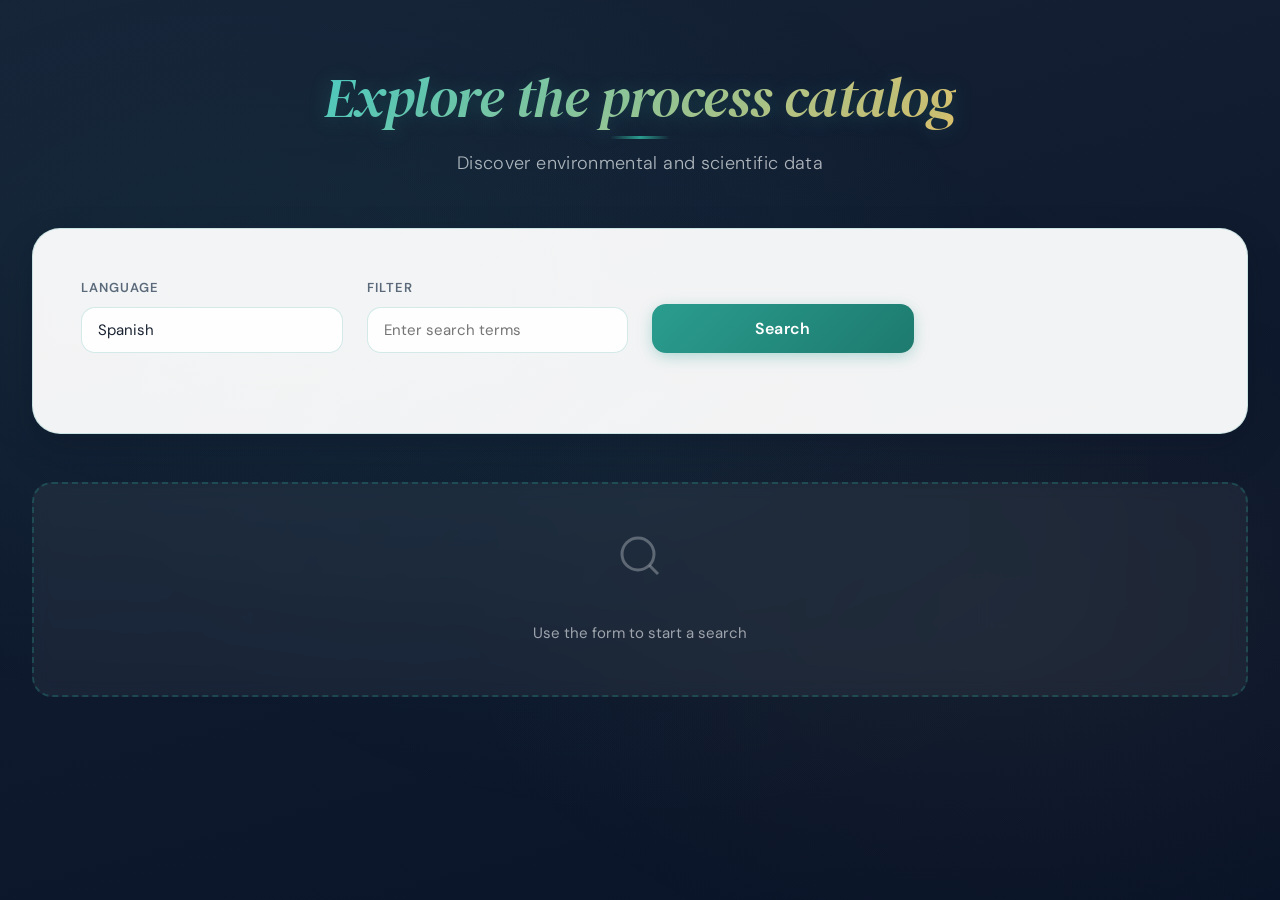
<file: CatalogApp/src/main/resources/static/index.html>
<!DOCTYPE html>
<html lang="en">

<head>
    <meta charset="UTF-8">
    <meta name="viewport" content="width=device-width, initial-scale=1, shrink-to-fit=no">
    <title>Lendas - Process catalog</title>
    <link rel="icon" type="image/x-icon" href="favico.png">
    <!-- Resource hints for performance -->
    <link rel="preconnect" href="https://fonts.googleapis.com">
    <link rel="preconnect" href="https://fonts.gstatic.com" crossorigin>
    <link rel="dns-prefetch" href="https://fonts.googleapis.com">

    <link href="https://fonts.googleapis.com/css2?family=DM+Sans:ital,opsz,wght@0,9..40,100..1000;1,9..40,100..1000&family=DM+Serif+Display:ital@0;1&display=swap" rel="stylesheet">
    <link rel="stylesheet" href="css/base.css">
    <link rel="stylesheet" href="css/layout.css">
    <link rel="stylesheet" href="css/components.css">
    <link rel="stylesheet" href="css/data-display.css">
    <link rel="stylesheet" href="css/modal.css">
    <link rel="stylesheet" href="css/notifications.css">

    <!-- Scripts with defer for better performance -->
    <script src="js/shared/logger.js" defer></script>
    <script src="js/shared/i18n.js" defer></script>
    <script src="js/shared/catalog-entry-renderer.js" defer></script>
    <script src="js/shared/catalog-detail-renderer.js" defer></script>
    <script src="js/modules/ApiService.js" defer></script>
    <script src="js/utils.js" defer></script>
    <script src="js/notifications.js" defer></script>
    <script src="js/app.js" defer></script>
</head>

<body>
    <main>
        <header>
            <h1>Explore the process catalog</h1>
            <p class="lead">Discover environmental and scientific data</p>
        </header>

        <form id="search-form">
            <div class="field">
                <label for="lang">Language</label>
                <select id="lang" name="lang" required>
                    <option value="spa">Spanish</option>
                    <option value="glg">Galician</option>
                    <option value="eng">English</option>
                </select>
            </div>
            <div class="field">
                <label for="filter">Filter</label>
                <input id="filter" name="filter" type="text" placeholder="Enter search terms">
            </div>
            <button type="submit" id="search-button">Search</button>
            <div id="status"></div>
        </form>

        <section id="results" aria-live="polite" aria-busy="false">
            <div class="empty-state">
                <svg width="48" height="48" viewBox="0 0 24 24" fill="none" stroke="currentColor" stroke-width="1.5" style="margin-bottom: 1rem; opacity: 0.5;">
                    <circle cx="11" cy="11" r="8"/>
                    <path d="m21 21-4.35-4.35"/>
                </svg>
                <br>Use the form to start a search
            </div>
        </section>
    </main>

    <div id="feature-modal" class="modal" role="dialog" aria-modal="true" aria-labelledby="feature-modal-title" hidden>
        <div class="modal__backdrop" data-modal-dismiss></div>
        <div class="modal__dialog">
            <header class="modal__header">
                <h2 id="feature-modal-title">Feature type detail</h2>
                <button type="button" class="modal__close" data-modal-dismiss aria-label="Close">×</button>
            </header>
            <div class="modal__content" id="feature-modal-content"></div>
        </div>
    </div>
</body>

</html>
</file>
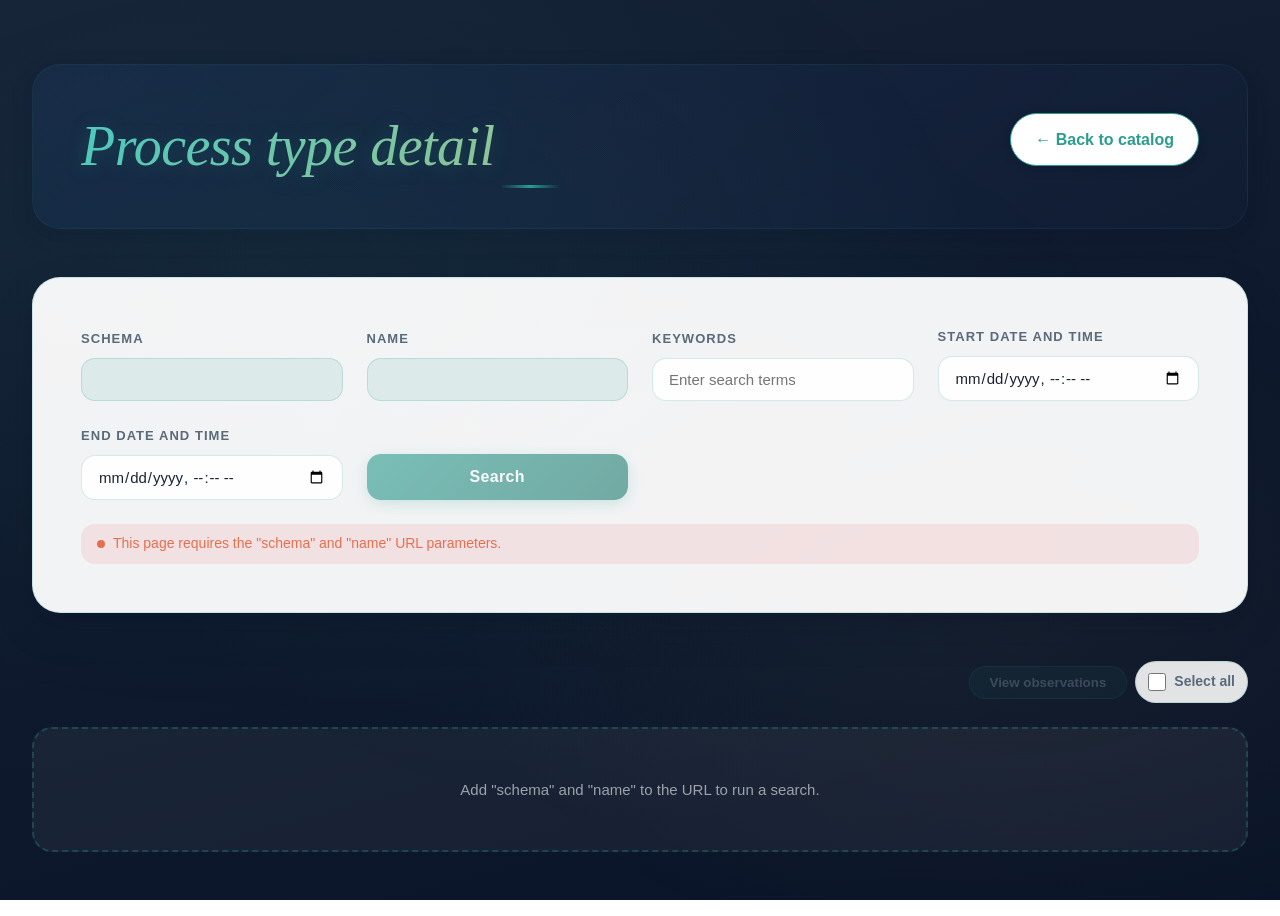
<file: CatalogApp/src/main/resources/static/process-type.html>
<!DOCTYPE html>
<html lang="en">

<head>
    <meta charset="UTF-8">
    <meta name="viewport" content="width=device-width, initial-scale=1, shrink-to-fit=no">
    <title>Lendas - Process type detail</title>
    <link rel="icon" type="image/x-icon" href="favico.png">

    <!-- Resource hints for performance -->
    <link rel="preconnect" href="https://unpkg.com" crossorigin>
    <link rel="preconnect" href="https://cdn.jsdelivr.net" crossorigin>
    <link rel="dns-prefetch" href="https://unpkg.com">
    <link rel="dns-prefetch" href="https://cdn.jsdelivr.net">
    <link rel="stylesheet" href="css/base.css">
    <link rel="stylesheet" href="css/layout.css">
    <link rel="stylesheet" href="css/components.css">
    <link rel="stylesheet" href="css/data-display.css">
    <link rel="stylesheet" href="css/modal.css">
    <link rel="stylesheet" href="css/notifications.css">
</head>

<body>
    <main>
        <header class="page-hero">
            <div class="page-hero__content">
                <h1>Process type detail</h1>
            </div>
            <div class="page-hero__actions">
                <a class="page-hero__link" href="index.html" aria-label="Back to process catalog">
                    ← Back to catalog
                </a>
            </div>
        </header>

        <form id="search-form">
            <div class="field">
                <label for="schema">Schema</label>
                <input id="schema" name="schema" type="text" readonly>
            </div>
            <div class="field">
                <label for="name">Name</label>
                <input id="name" name="name" type="text" readonly>
            </div>
            <div class="field">
                <label for="keyword">Keywords</label>
                <input id="keyword" name="keyword" type="text" placeholder="Enter search terms">
            </div>
            <div class="field">
                <label for="start-time">Start date and time</label>
                <input id="start-time" name="start-time" type="datetime-local">
            </div>
            <div class="field">
                <label for="end-time">End date and time</label>
                <input id="end-time" name="end-time" type="datetime-local">
            </div>
            <button type="submit" id="search-button">Search</button>
            <div id="status"></div>
        </form>

        <section id="results" aria-live="polite" aria-busy="false">
            <div class="results-toolbar" id="results-toolbar" hidden>
                <button type="button" class="results-toolbar__button" id="view-observations-button" disabled>
                    View observations
                </button>
                <label class="process-card__selector results-toolbar__control" for="select-all-processes">
                    <input class="process-card__selector-input" type="checkbox" id="select-all-processes">
                    <span>Select all</span>
                </label>
            </div>
            <div id="results-list">
                <div class="empty-state">Use the form to start a search with the selected process type.</div>
            </div>
        </section>
    </main>

        <script src="js/shared/logger.js" defer></script>
    <script src="js/shared/i18n.js" defer></script>
    <script src="js/modules/ApiService.js" defer></script>
    <script defer src="js/utils.js"></script>
    <script defer src="js/shared/process-type-renderer.js"></script>
    <script defer src="js/notifications.js"></script>
    <script defer src="js/process-type.js"></script>
</body>

</html>
</file>
<file: CatalogApp/src/main/resources/static/css/layout.css>
/* ============================================
   LAYOUT & STRUCTURE
   ============================================ */

main {
    max-width: 1400px;
    margin: 0 auto;
    padding: clamp(2rem, 5vw, 4rem) clamp(1rem, 3vw, 2rem);
    min-height: 100vh;
}

header {
    text-align: center;
    margin-bottom: clamp(2rem, 4vw, 3rem);
    animation: fadeIn 0.6s ease-out;
}

header h1 {
    margin-bottom: var(--space-md);
    background: linear-gradient(135deg, var(--color-primary-light), var(--color-secondary));
    -webkit-background-clip: text;
    -webkit-text-fill-color: transparent;
    background-clip: text;
    position: relative;
    display: inline-block;
}

header h1::after {
    content: '';
    position: absolute;
    bottom: -8px;
    left: 50%;
    transform: translateX(-50%);
    width: 60px;
    height: 3px;
    background: linear-gradient(90deg, transparent, var(--color-primary), transparent);
    border-radius: 2px;
}

header .lead {
    font-size: 1.125rem;
    color: rgba(245, 247, 250, 0.7);
    max-width: 600px;
    margin: 0 auto;
    font-weight: 300;
    letter-spacing: 0.02em;
}

.page-hero {
    display: flex;
    flex-wrap: wrap;
    justify-content: space-between;
    gap: var(--space-xl);
    padding: var(--space-2xl);
    border-radius: var(--radius-xxl, 1.75rem);
    background: linear-gradient(135deg, rgba(59, 126, 255, 0.08), rgba(59, 126, 255, 0.02));
    border: 1px solid var(--color-border-light);
    box-shadow: var(--shadow-md);
    text-align: left;
}

.page-hero__content {
    flex: 1 1 480px;
    display: flex;
    flex-direction: column;
    gap: var(--space-md);
}

.page-hero__content h1 {
    margin-bottom: 0;
}

.page-hero__meta {
    display: grid;
    grid-template-columns: repeat(auto-fit, minmax(220px, 1fr));
    gap: var(--space-md);
    margin-top: var(--space-md);
}

.page-hero__meta-item {
    padding: var(--space-md);
    border-radius: var(--radius-lg);
    background: rgba(255, 255, 255, 0.8);
    border: 1px solid var(--color-border-light);
    box-shadow: var(--shadow-xs);
    display: flex;
    flex-direction: column;
    gap: var(--space-xs);
}

.page-hero__meta-label {
    font-size: 0.75rem;
    font-weight: 600;
    letter-spacing: 0.08em;
    text-transform: uppercase;
    color: var(--color-text-muted);
}

.page-hero__meta-value {
    font-size: 1.125rem;
    font-weight: 700;
    color: var(--color-text);
}

.page-hero__actions {
    display: flex;
    align-items: flex-start;
}

.page-hero__link {
    display: inline-flex;
    align-items: center;
    gap: var(--space-sm);
    padding: 0.75rem 1.5rem;
    border-radius: var(--radius-full);
    border: 1.5px solid var(--color-primary);
    background: white;
    color: var(--color-primary);
    font-weight: 600;
    text-decoration: none;
    box-shadow: var(--shadow-sm);
    transition: all var(--transition-base);
}

.page-hero__link:hover,
.page-hero__link:focus-visible {
    background: var(--color-primary);
    color: white;
    transform: translateY(-2px);
    box-shadow: var(--shadow-lg);
}

/* ============================================
   FORMS
   ============================================ */

#search-form {
    display: grid;
    grid-template-columns: repeat(auto-fit, minmax(220px, 1fr));
    gap: var(--space-lg);
    align-items: end;
    background: var(--color-surface);
    padding: var(--space-2xl);
    border-radius: var(--radius-xl);
    box-shadow: var(--shadow-lg);
    border: 1px solid var(--color-border);
    margin-bottom: var(--space-2xl);
    animation: fadeIn 0.6s ease-out 0.2s both;
    position: relative;
    z-index: 1;
}

#search-form .field {
    display: flex;
    flex-direction: column;
    gap: var(--space-sm);
}

#search-form label {
    font-weight: 600;
    font-size: 0.8125rem;
    color: var(--color-text-muted);
    letter-spacing: 0.08em;
    text-transform: uppercase;
    font-family: var(--font-body);
}

#search-form select,
#search-form input[type="text"],
#search-form input[type="datetime-local"] {
    appearance: none;
    border: 1.5px solid var(--color-border);
    border-radius: var(--radius-md);
    padding: 0.75rem 1rem;
    font-size: 0.9375rem;
    font-family: var(--font-sans);
    background: var(--color-surface-alt);
    color: var(--color-text);
    transition: all var(--transition-base);
}

#search-form select:hover,
#search-form input:hover {
    border-color: var(--color-primary-light);
}

#search-form select:focus,
#search-form input:focus {
    outline: none;
    border-color: var(--color-primary);
    background: var(--color-surface);
    box-shadow: 0 0 0 3px var(--color-primary-subtle);
}

#search-form input[readonly] {
    background: var(--color-border-light);
    color: var(--color-text-muted);
    cursor: not-allowed;
}

#search-form input[type="datetime-local"]:disabled {
    background: var(--color-border-light);
    color: var(--color-text-muted);
    cursor: not-allowed;
}

#search-button {
    border: none;
    border-radius: var(--radius-md);
    padding: 0.875rem 1.75rem;
    font-size: 1rem;
    font-weight: 600;
    font-family: var(--font-body);
    color: white;
    background: linear-gradient(135deg, var(--color-primary), var(--color-primary-dark));
    cursor: pointer;
    box-shadow: 0 4px 16px -2px rgba(42, 157, 143, 0.4);
    transition: all var(--transition-base);
    position: relative;
    overflow: hidden;
    letter-spacing: 0.02em;
}

#search-button::before {
    content: '';
    position: absolute;
    top: 0;
    left: -100%;
    width: 100%;
    height: 100%;
    background: linear-gradient(90deg, transparent, rgba(255,255,255,0.25), transparent);
    transition: left 0.6s ease;
}

#search-button:hover::before {
    left: 100%;
}

#search-button:hover {
    transform: translateY(-2px);
    box-shadow: 0 8px 24px -4px rgba(42, 157, 143, 0.5);
}

#search-button:active {
    transform: translateY(0);
}

#search-button:disabled {
    opacity: 0.6;
    cursor: not-allowed;
    transform: none;
}

/* ============================================
   STATUS INDICATORS
   ============================================ */

#status {
    grid-column: 1 / -1;
    padding-top: var(--space-sm);
}

.status {
    display: inline-flex;
    align-items: center;
    gap: var(--space-sm);
    font-size: 0.875rem;
    font-weight: 500;
    padding: var(--space-sm) var(--space-md);
    border-radius: var(--radius-md);
    background: var(--color-surface-alt);
}

.status::before {
    content: '';
    width: 8px;
    height: 8px;
    border-radius: var(--radius-full);
    background: var(--color-text-light);
}

.status--loading {
    color: var(--color-info);
    background: rgba(59, 130, 246, 0.1);
}

.status--loading::before {
    background: var(--color-info);
    animation: pulse 1.5s ease-in-out infinite;
}

.status--success {
    color: var(--color-success);
    background: rgba(16, 185, 129, 0.1);
}

.status--success::before {
    background: var(--color-success);
}

.status--error {
    color: var(--color-error);
    background: rgba(239, 68, 68, 0.1);
}

.status--error::before {
    background: var(--color-error);
}

.status--info {
    color: var(--color-text-muted);
}

/* ============================================
   RESULTS SECTION
   ============================================ */

#results {
    display: flex;
    flex-direction: column;
    gap: var(--space-lg);
    animation: fadeIn 0.6s ease-out 0.3s both;
}

.results-toolbar {
    display: flex;
    justify-content: flex-end;
    align-items: center;
    gap: var(--space-sm);
}

.results-toolbar .process-card__selector {
    margin-left: 0;
}

.results-toolbar__button {
    border: 1.5px solid var(--color-primary);
    background: var(--color-surface);
    color: var(--color-primary);
    font-weight: 600;
    padding: 0.5rem 1.25rem;
    border-radius: var(--radius-full);
    box-shadow: var(--shadow-xs);
    cursor: pointer;
    transition: all var(--transition-base);
}

.results-toolbar__button:hover,
.results-toolbar__button:focus-visible {
    background: var(--color-primary);
    color: white;
    transform: translateY(-1px);
    box-shadow: var(--shadow-sm);
    outline: none;
}

.results-toolbar__button:disabled {
    opacity: 0.6;
    cursor: not-allowed;
    background: var(--color-border-light);
    color: var(--color-text-muted);
    border-color: var(--color-border);
    transform: none;
    box-shadow: none;
}

.empty-state {
    padding: var(--space-2xl);
    background: rgba(255, 255, 255, 0.05);
    border-radius: var(--radius-lg);
    border: 2px dashed rgba(42, 157, 143, 0.3);
    color: rgba(245, 247, 250, 0.6);
    text-align: center;
    font-size: 0.9375rem;
    backdrop-filter: blur(8px);
    display: flex;
    flex-direction: column;
    align-items: center;
    justify-content: center;
}

/* ============================================
   RESPONSIVE - Mobile First Approach
   ============================================ */

/* Large screens (desktops) */
@media (max-width: 1200px) {
    main {
        max-width: 1200px;
    }

    .page-hero {
        padding: var(--space-xl);
        gap: var(--space-lg);
    }
}

/* Medium screens (tablets landscape / small desktops) */
@media (max-width: 992px) {
    main {
        padding: var(--space-xl) var(--space-lg);
    }

    .page-hero {
        flex-direction: column;
        gap: var(--space-lg);
        padding: var(--space-lg);
    }

    .page-hero__content {
        flex: 1 1 100%;
    }

    .page-hero__meta {
        grid-template-columns: repeat(2, 1fr);
    }

    header h1 {
        font-size: 2.25rem;
    }
}

/* Small screens (tablets portrait) */
@media (max-width: 768px) {
    main {
        padding: var(--space-lg) var(--space-md);
    }

    #search-form {
        grid-template-columns: 1fr;
        padding: var(--space-lg);
        gap: var(--space-md);
    }

    .page-hero {
        padding: var(--space-lg);
        gap: var(--space-md);
    }

    .page-hero__meta {
        grid-template-columns: 1fr;
    }

    header h1 {
        font-size: 1.75rem;
    }

    header .lead {
        font-size: 1rem;
    }

    .page-hero__actions {
        width: 100%;
    }

    .page-hero__link {
        width: 100%;
        justify-content: center;
    }
}

/* Extra small screens (mobile) */
@media (max-width: 480px) {
    main {
        padding: var(--space-md) var(--space-sm);
    }

    #search-form {
        padding: var(--space-md);
        gap: var(--space-sm);
    }

    .page-hero {
        padding: var(--space-md);
        border-radius: var(--radius-lg);
    }

    .page-hero__meta-item {
        padding: var(--space-sm);
    }

    header h1 {
        font-size: 1.5rem;
    }

    .page-hero__meta-value {
        font-size: 1rem;
    }
}
</file>
<file: CatalogApp/src/main/resources/static/css/components.css>
/* ============================================
   PROCESS CARDS
   ============================================ */

.process-card {
    background: var(--color-surface);
    border-radius: var(--radius-xl);
    border: 1px solid var(--color-border);
    box-shadow: var(--shadow-md);
    overflow: hidden;
    transition: all var(--transition-base);
}

.process-card + .process-card {
    margin-top: var(--space-lg);
}

.process-card:hover {
    transform: translateY(-4px);
    box-shadow: var(--shadow-xl);
    border-color: rgba(42, 157, 143, 0.3);
}

.process-card__header {
    width: 100%;
    display: flex;
    flex-wrap: wrap;
    gap: var(--space-md);
    align-items: stretch;
    padding: var(--space-xl);
}

.process-card__toggle {
    flex: 1;
    display: grid;
    grid-template-columns: 1fr auto;
    gap: var(--space-md);
    align-items: center;
    padding: var(--space-lg);
    border: none;
    border-radius: var(--radius-lg);
    background: linear-gradient(135deg, transparent, var(--color-primary-subtle));
    cursor: pointer;
    text-align: left;
    transition: background var(--transition-base);
}

.process-card__toggle:hover {
    background: linear-gradient(135deg, var(--color-primary-subtle), transparent);
}

.process-card__title {
    font-family: var(--font-display);
    font-size: 1.25rem;
    font-weight: 400;
    letter-spacing: -0.01em;
    color: var(--color-text);
}

.process-card__subtitle {
    font-size: 0.875rem;
    font-weight: 500;
    color: var(--color-text-muted);
}

.process-card__info {
    display: flex;
    flex-direction: column;
    gap: var(--space-xs);
}

.process-card__icon {
    width: 36px;
    height: 36px;
    border-radius: var(--radius-full);
    background: var(--color-primary-subtle);
    border: 1.5px solid rgba(42, 157, 143, 0.25);
    display: inline-flex;
    align-items: center;
    justify-content: center;
    transition: all var(--transition-base);
    flex-shrink: 0;
}

.process-card__icon::before {
    content: '';
    width: 10px;
    height: 10px;
    border: solid var(--color-primary);
    border-width: 0 2.5px 2.5px 0;
    transform: rotate(45deg);
    transition: transform var(--transition-base);
}

.process-card--open .process-card__toggle {
    background: var(--color-primary-subtle);
}

.process-card--open .process-card__icon {
    background: var(--color-primary);
    border-color: var(--color-primary-dark);
}

.process-card--open .process-card__icon::before {
    border-color: white;
    transform: rotate(-135deg);
}

.process-card__selector {
    margin-left: auto;
    display: inline-flex;
    align-items: center;
    gap: var(--space-sm);
    padding: 0.5rem 0.75rem;
    border-radius: var(--radius-full);
    border: 1.5px solid var(--color-border);
    background: var(--color-surface-alt);
    color: var(--color-text-muted);
    font-size: 0.875rem;
    font-weight: 600;
    white-space: nowrap;
    transition: all var(--transition-base);
}

.process-card__selector-input {
    width: 1.125rem;
    height: 1.125rem;
    accent-color: var(--color-primary);
}

.process-card__selector--icon {
    width: 42px;
    height: 42px;
    padding: var(--space-sm);
    border-radius: var(--radius-full);
    border: 1.5px solid var(--color-border);
    background: var(--color-surface);
    justify-content: center;
}

.process-card__body {
    padding: 0 var(--space-xl) var(--space-xl);
    overflow-x: auto;
    scrollbar-width: thin;
    scrollbar-color: var(--color-primary-light) var(--color-border-light);
}

.process-card__body::-webkit-scrollbar {
    height: 6px;
}

.process-card__body::-webkit-scrollbar-track {
    background: var(--color-border-light);
    border-radius: var(--radius-full);
}

.process-card__body::-webkit-scrollbar-thumb {
    background: var(--color-primary-light);
    border-radius: var(--radius-full);
}

.process-card__body::-webkit-scrollbar-thumb:hover {
    background: var(--color-primary);
}

.process-card__content {
    border-top: 1px solid var(--color-border);
    padding-top: var(--space-lg);
}

.process-card__link {
    grid-row: 1 / 3;
    grid-column: 2;
    display: inline-flex;
    align-items: center;
    justify-content: center;
    padding: 0.5rem 1rem;
    border-radius: var(--radius-full);
    background: var(--color-primary);
    color: white;
    font-weight: 600;
    font-size: 0.8125rem;
    text-decoration: none;
    border: 1.5px solid var(--color-primary);
    transition: all var(--transition-base);
    white-space: nowrap;
    flex-shrink: 0;
    box-shadow: var(--shadow-xs);
}

.process-card__link:hover,
.process-card__link:focus-visible {
    background: var(--color-primary-dark);
    border-color: var(--color-primary-dark);
    box-shadow: 0 4px 12px -4px rgba(59, 126, 255, 0.6);
    transform: translateY(-1px);
    outline: none;
}

.process-card__link:active {
    transform: translateY(0);
    box-shadow: var(--shadow-xs);
}

/* ============================================
   PILLS & BADGES
   ============================================ */

.data-text {
    display: inline-flex;
    align-items: center;
    padding: 0.375rem 0.75rem;
    background: var(--color-primary-subtle);
    border-radius: var(--radius-md);
    font-weight: 500;
    font-size: 0.875rem;
    color: var(--color-text);
    word-break: break-word;
    border: 1px solid rgba(59, 126, 255, 0.15);
    transition: all var(--transition-fast);
}

.data-text--empty {
    background: var(--color-surface-alt);
    color: var(--color-text-muted);
    font-style: italic;
    border-color: var(--color-border);
}

.data-text--boolean-true {
    background: #f0fdf4;
    color: #166534;
    border-color: #86efac;
}

.data-text--boolean-false {
    background: #f3f4f6;
    color: #6b7280;
    border-color: #d1d5db;
}

.data-text--number {
    background: #fefce8;
    color: #854d0e;
    border-color: #fde047;
    font-family: 'SF Mono', monospace;
    font-weight: 600;
}

.data-text--date {
    background: #faf5ff;
    color: #7e22ce;
    border-color: #d8b4fe;
}

/* ============================================
   COMPACT CARDS - For object previews
   ============================================ */

.compact-card {
    display: grid;
    grid-template-columns: repeat(auto-fit, minmax(140px, 1fr));
    gap: var(--space-sm);
    padding: var(--space-md);
    background: white;
    border: 1.5px solid var(--color-border);
    border-radius: var(--radius-lg);
    transition: all var(--transition-fast);
}

.compact-card:hover {
    border-color: var(--color-primary-light);
    box-shadow: var(--shadow-xs);
}

.compact-card__item {
    display: flex;
    flex-direction: column;
    gap: var(--space-xs);
}

.compact-card__label {
    font-size: 0.6875rem;
    font-weight: 700;
    text-transform: uppercase;
    letter-spacing: 0.05em;
    color: var(--color-text-muted);
}

.compact-card__value {
    font-size: 0.8125rem;
    font-weight: 600;
    color: var(--color-text);
    white-space: nowrap;
    overflow: hidden;
    text-overflow: ellipsis;
}

.compact-card__more {
    grid-column: 1 / -1;
    font-size: 0.75rem;
    color: var(--color-text-muted);
    font-style: italic;
    text-align: center;
    padding-top: var(--space-xs);
    border-top: 1px dashed var(--color-border-light);
}

/* ============================================
   FEATURE LINKS - INTERACTIVE BADGES
   ============================================ */

.feature-link {
    display: inline-flex;
    align-items: center;
    gap: var(--space-sm);
    padding: 0.5rem 1rem;
    border-radius: var(--radius-full);
    border: 1.5px solid var(--color-primary);
    background: linear-gradient(135deg, var(--color-primary-subtle), white);
    color: var(--color-text);
    font-weight: 600;
    font-size: 0.875rem;
    cursor: pointer;
    transition: all var(--transition-fast);
    text-decoration: none;
    box-shadow: var(--shadow-xs);
}

.feature-link::before {
    content: '→';
    font-size: 0.75rem;
    opacity: 0;
    transform: translateX(-4px);
    transition: all var(--transition-fast);
}

.feature-link:hover,
.feature-link:focus-visible {
    background: var(--color-primary);
    color: white;
    transform: translateY(-1px);
    box-shadow: 0 4px 12px -2px rgba(59, 126, 255, 0.4);
    outline: none;
    padding-left: 0.75rem;
}

.feature-link:hover::before,
.feature-link:focus-visible::before {
    opacity: 1;
    transform: translateX(0);
}

.feature-link:active {
    transform: translateY(0);
}

.feature-link--inline {
    padding: 0.25rem 0.625rem;
    font-size: 0.8125rem;
}

.feature-link--inline::before {
    display: none;
}

/* ============================================
   FEATURE TYPE SUMMARY
   ============================================ */

.feature-type-summary {
    display: inline-flex;
    align-items: center;
    gap: var(--space-md);
    flex-wrap: wrap;
    padding: var(--space-sm) var(--space-md);
    background: white;
    border: 1.5px solid var(--color-border);
    border-radius: var(--radius-lg);
    box-shadow: var(--shadow-xs);
    transition: all var(--transition-fast);
}

.feature-type-summary:hover {
    border-color: var(--color-primary-light);
    box-shadow: var(--shadow-sm);
}

.feature-type-summary__schema {
    background: var(--color-surface-alt);
    border: 1px solid var(--color-border);
    border-radius: var(--radius-full);
    padding: 0.25rem 0.75rem;
    font-weight: 600;
    font-size: 0.75rem;
    color: var(--color-text-muted);
    text-transform: uppercase;
    letter-spacing: 0.03em;
}

/* ============================================
   NAMES COLLAPSIBLE - Fold/Unfold Container
   ============================================ */

.names-collapsible {
    border: 1.5px solid var(--color-border);
    border-radius: var(--radius-lg);
    background: white;
    overflow: hidden;
    transition: all var(--transition-fast);
}

.names-collapsible:hover {
    border-color: var(--color-primary-light);
}

.names-collapsible--open {
    box-shadow: var(--shadow-sm);
}

.names-collapsible__header {
    width: 100%;
    display: flex;
    align-items: center;
    gap: var(--space-sm);
    padding: var(--space-sm) var(--space-md);
    border: none;
    background: var(--color-surface-alt);
    cursor: pointer;
    transition: all var(--transition-fast);
    font-family: inherit;
}

.names-collapsible__header:hover {
    background: var(--color-primary-subtle);
}

.names-collapsible__count {
    display: inline-flex;
    align-items: center;
    justify-content: center;
    min-width: 24px;
    height: 24px;
    padding: 0 0.5rem;
    border-radius: var(--radius-full);
    background: var(--color-primary);
    color: white;
    font-size: 0.75rem;
    font-weight: 700;
}

.names-collapsible__label {
    flex: 1;
    font-size: 0.8125rem;
    font-weight: 600;
    color: var(--color-text);
    text-transform: uppercase;
    letter-spacing: 0.03em;
}

.names-collapsible__chevron {
    width: 24px;
    height: 24px;
    display: inline-flex;
    align-items: center;
    justify-content: center;
    transition: transform var(--transition-fast);
}

.names-collapsible__chevron::before {
    content: '';
    width: 8px;
    height: 8px;
    border: solid var(--color-text-muted);
    border-width: 0 2px 2px 0;
    transform: rotate(45deg);
    transition: transform var(--transition-fast);
}

.names-collapsible--open .names-collapsible__chevron::before {
    transform: rotate(-135deg);
}

.names-collapsible__content {
    display: flex;
    flex-direction: column;
    gap: var(--space-xs);
    padding: var(--space-sm);
    background: white;
    border-top: 1px solid var(--color-border-light);
}

.names-collapsible__content[hidden] {
    display: none;
}

/* ============================================
   NAME ENTRIES - COMPACT 2-COLUMN GRID
   ============================================ */

.name-entry {
    display: grid;
    grid-template-columns: 1fr 1fr;
    align-items: center;
    gap: var(--space-md);
    padding: var(--space-xs) var(--space-sm);
    border-radius: var(--radius-md);
    border: 1.5px solid var(--color-border);
    background: white;
    transition: all var(--transition-fast);
    min-height: 32px;
}

.name-entry:hover {
    border-color: var(--color-primary-light);
    box-shadow: var(--shadow-xs);
}

/* Left column: TERM - Same style as vocabulary */
.name-entry__term {
    font-size: 0.8125rem;
    font-weight: 500;
    color: var(--color-text-muted);
    font-family: 'SF Mono', monospace;
    white-space: nowrap;
    overflow: hidden;
    text-overflow: ellipsis;
    padding: 0.25rem 0.625rem;
    background: var(--color-surface-alt);
    border-radius: var(--radius-full);
    border: 1.5px solid var(--color-border);
}

/* Right column: VOCABULARY */
.name-entry__vocabulary {
    display: flex;
    justify-content: flex-end;
    min-width: 0;
}

.name-entry__vocab-link {
    display: inline-flex;
    align-items: center;
    gap: var(--space-xs);
    padding: 0.25rem 0.625rem;
    border-radius: var(--radius-full);
    background: var(--color-surface-alt);
    border: 1.5px solid var(--color-border);
    color: var(--color-text-muted);
    font-size: 0.8125rem;
    font-weight: 500;
    font-family: 'SF Mono', monospace;
    cursor: pointer;
    transition: all var(--transition-fast);
    white-space: nowrap;
    overflow: hidden;
    text-overflow: ellipsis;
    max-width: 100%;
}

.name-entry__vocab-link:hover {
    background: var(--color-primary);
    border-color: var(--color-primary);
    color: white;
    box-shadow: var(--shadow-sm);
}

.name-entry__vocab-link:focus-visible {
    outline: 2px solid var(--color-primary);
    outline-offset: 2px;
}

.name-entry__vocab-link::before {
    content: '↗';
    font-size: 0.625rem;
    opacity: 0.6;
}

.name-entry__vocab-text {
    font-size: 0.8125rem;
    color: var(--color-text-muted);
    font-family: 'SF Mono', monospace;
    font-style: italic;
}

/* ============================================
   DATA TYPE ENTRIES - BADGE STYLE
   ============================================ */

.data-type-entry {
    display: inline-flex;
    flex-wrap: wrap;
    align-items: center;
    gap: var(--space-sm);
    padding: var(--space-sm) var(--space-md);
    border-radius: var(--radius-full);
    border: 1.5px solid var(--color-border);
    background: white;
    box-shadow: var(--shadow-xs);
}

.data-type-entry__chip {
    padding: 0.25rem 0.625rem;
    border-radius: var(--radius-full);
    background: var(--color-primary);
    color: white;
    font-size: 0.625rem;
    letter-spacing: 0.08em;
    text-transform: uppercase;
    font-weight: 700;
}

.data-type-entry__item {
    display: inline-flex;
    align-items: center;
    gap: var(--space-xs);
}

.data-type-entry__label {
    font-size: 0.6875rem;
    text-transform: uppercase;
    letter-spacing: 0.05em;
    color: var(--color-text-muted);
    font-weight: 700;
}

.data-type-entry__value {
    padding: 0.25rem 0.5rem;
    border-radius: var(--radius-full);
    background: var(--color-primary-subtle);
    font-size: 0.8125rem;
    font-weight: 600;
    color: var(--color-text);
}

/* ============================================
   KEYWORDS - ENHANCED PILLS
   ============================================ */

.keyword-collection {
    display: flex;
    flex-wrap: wrap;
    gap: var(--space-sm);
    padding: var(--space-sm) 0;
}

.keyword-pill {
    display: inline-flex;
    align-items: center;
    gap: 0;
    padding: 0;
    border-radius: var(--radius-full);
    background: white;
    border: 1.5px solid var(--color-border);
    font-weight: 600;
    color: var(--color-text);
    transition: all var(--transition-fast);
    overflow: hidden;
}

.keyword-pill:hover {
    border-color: var(--color-primary);
    box-shadow: var(--shadow-xs);
    transform: translateY(-1px);
}

.keyword-pill__keyword {
    font-size: 0.875rem;
    padding: 0.375rem 0.625rem 0.375rem 0.875rem;
    background: var(--color-primary-subtle);
    color: var(--color-text);
}

.keyword-pill__vocabulary {
    font-size: 0.75rem;
    padding: 0.375rem 0.875rem 0.375rem 0.625rem;
    background: white;
    color: var(--color-text-muted);
    border-left: 1.5px solid var(--color-border);
    font-weight: 500;
}

/* ============================================
   CONTACTS - ENHANCED WITH ICONS
   ============================================ */

.contact-collection {
    display: flex;
    flex-wrap: wrap;
    gap: var(--space-md);
    padding: var(--space-sm) 0;
}

.contact-pill {
    display: inline-flex;
    align-items: stretch;
    gap: 0;
    border-radius: var(--radius-lg);
    background: white;
    border: 1.5px solid var(--color-border);
    box-shadow: var(--shadow-xs);
    transition: all var(--transition-fast);
    overflow: hidden;
}

.contact-pill:hover {
    box-shadow: var(--shadow-sm);
    border-color: var(--color-primary-light);
    transform: translateY(-1px);
}

.contact-pill__segment {
    display: inline-flex;
    align-items: center;
    gap: var(--space-xs);
    padding: var(--space-sm) var(--space-md);
    border-right: 1px solid var(--color-border-light);
}

.contact-pill__segment:last-child {
    border-right: none;
}

.contact-pill__icon {
    width: 20px;
    height: 20px;
    border-radius: var(--radius-full);
    background: var(--color-primary-subtle);
    display: inline-flex;
    align-items: center;
    justify-content: center;
    font-size: 0.625rem;
    font-weight: 700;
    color: var(--color-primary-dark);
}

.contact-pill__label {
    font-size: 0.625rem;
    text-transform: uppercase;
    letter-spacing: 0.05em;
    color: var(--color-text-muted);
    font-weight: 700;
}

.contact-pill__value {
    font-size: 0.8125rem;
    font-weight: 600;
    color: var(--color-text);
}

/* ============================================
   PROPERTY META - MODERN CHIPS
   ============================================ */

.property-meta {
    display: flex;
    flex-wrap: wrap;
    align-items: center;
    gap: var(--space-md);
}

.property-meta__data-type {
    flex: 1 1 auto;
    min-width: 200px;
}

.property-meta__data-type .data-type-entry {
    margin: 0;
}

.property-meta__chips {
    display: inline-flex;
    flex-wrap: wrap;
    gap: var(--space-sm);
}

.property-meta__chip {
    display: inline-flex;
    align-items: center;
    gap: var(--space-xs);
    padding: 0.25rem 0.625rem 0.25rem 0.25rem;
    border-radius: var(--radius-full);
    background: white;
    border: 1.5px solid var(--color-border);
    color: var(--color-text);
    font-weight: 600;
    transition: all var(--transition-fast);
}

.property-meta__chip:hover {
    border-color: var(--color-primary-light);
    box-shadow: var(--shadow-xs);
}

.property-meta__chip--boolean-true {
    border-color: #22c55e;
    background: #f0fdf4;
}

.property-meta__chip--boolean-false {
    border-color: #ef4444;
    background: #fef2f2;
}

.property-meta__chip-label {
    font-size: 0.625rem;
    text-transform: uppercase;
    letter-spacing: 0.05em;
    color: white;
    background: var(--color-text-muted);
    padding: 0.125rem 0.5rem;
    border-radius: var(--radius-full);
    font-weight: 700;
}

.property-meta__chip--boolean-true .property-meta__chip-label {
    background: #22c55e;
}

.property-meta__chip--boolean-false .property-meta__chip-label {
    background: #ef4444;
}

.property-meta__chip-value {
    font-size: 0.8125rem;
    font-weight: 600;
    color: var(--color-text);
    padding: 0 0.25rem;
}

/* ============================================
   OBSERVED PROPERTIES - MODERN CARDS
   ============================================ */

.observed-properties {
    display: flex;
    flex-direction: column;
    gap: var(--space-lg);
}

.observed-property {
    border: 1.5px solid var(--color-border);
    border-radius: var(--radius-xl);
    background: white;
    overflow: hidden;
    transition: all var(--transition-base);
    box-shadow: var(--shadow-xs);
}

.observed-property:hover {
    border-color: var(--color-primary-light);
    box-shadow: var(--shadow-sm);
}

.observed-property__header {
    width: 100%;
    display: flex;
    align-items: center;
    justify-content: space-between;
    gap: var(--space-md);
    padding: var(--space-lg) var(--space-xl);
    background: linear-gradient(135deg, var(--color-primary-subtle), transparent);
    border: none;
    cursor: pointer;
    text-align: left;
    transition: all var(--transition-base);
}

.observed-property__header:hover {
    background: linear-gradient(135deg, var(--color-primary-subtle), var(--color-surface-alt));
}

.observed-property__header-content {
    display: flex;
    flex-direction: column;
    gap: var(--space-xs);
    flex: 1;
    min-width: 0;
}

.observed-property__title {
    font-weight: 700;
    font-size: 1rem;
    color: var(--color-text);
    display: flex;
    align-items: center;
    gap: var(--space-sm);
}

.observed-property__title-icon {
    width: 24px;
    height: 24px;
    border-radius: var(--radius-full);
    background: var(--color-primary);
    color: white;
    display: inline-flex;
    align-items: center;
    justify-content: center;
    font-size: 0.75rem;
    font-weight: 700;
}

.observed-property__subtitle {
    font-size: 0.875rem;
    color: var(--color-text-muted);
    line-height: 1.5;
}

.observed-property__meta {
    display: flex;
    align-items: center;
    gap: var(--space-md);
    flex-wrap: wrap;
}

.observed-property__icon {
    width: 36px;
    height: 36px;
    border-radius: var(--radius-full);
    border: 1.5px solid var(--color-border);
    background: white;
    display: inline-flex;
    align-items: center;
    justify-content: center;
    transition: all var(--transition-base);
    flex-shrink: 0;
}

.observed-property__icon::before {
    content: '';
    width: 10px;
    height: 10px;
    border: solid var(--color-primary);
    border-width: 0 2px 2px 0;
    transform: rotate(45deg);
    transition: transform var(--transition-base);
}

.observed-property__body {
    padding: var(--space-xl);
    background: var(--color-surface);
}

.observed-property--open {
    box-shadow: var(--shadow-md);
    border-color: var(--color-primary);
}

.observed-property--open .observed-property__icon {
    background: var(--color-primary);
    border-color: var(--color-primary-dark);
}

.observed-property--open .observed-property__icon::before {
    border-color: white;
    transform: rotate(-135deg);
}

/* Data Type Badge in Observed Property Header */
.observed-property__data-type {
    display: inline-flex;
    align-items: center;
    gap: var(--space-xs);
    padding: 0.25rem 0.75rem;
    border-radius: var(--radius-full);
    background: white;
    border: 1.5px solid var(--color-border);
    font-size: 0.75rem;
    font-weight: 600;
    color: var(--color-text);
}

.observed-property__data-type::before {
    content: '';
    width: 8px;
    height: 8px;
    border-radius: var(--radius-full);
    background: var(--color-primary);
}

/* ============================================
   EQUIPMENT PANELS
   ============================================ */

.equipment-panel {
    border: 1.5px solid var(--color-border);
    border-radius: var(--radius-xl);
    background: white;
    overflow: hidden;
    transition: all var(--transition-base);
    box-shadow: var(--shadow-xs);
}

.equipment-panel:hover {
    border-color: var(--color-primary-light);
    box-shadow: var(--shadow-sm);
}

.equipment-panel__header {
    width: 100%;
    display: flex;
    align-items: center;
    gap: var(--space-md);
    padding: var(--space-lg) var(--space-xl);
    border: none;
    background: linear-gradient(135deg, var(--color-primary-subtle), transparent);
    cursor: pointer;
    text-align: left;
    transition: all var(--transition-base);
}

.equipment-panel__header:hover {
    background: linear-gradient(135deg, var(--color-primary-subtle), var(--color-surface-alt));
}

.equipment-panel__header:focus-visible {
    outline: 2px solid var(--color-primary);
    outline-offset: 2px;
}

.equipment-panel__icon {
    width: 40px;
    height: 40px;
    border-radius: var(--radius-full);
    background: white;
    border: 1.5px solid var(--color-border);
    display: inline-flex;
    align-items: center;
    justify-content: center;
    font-size: 1.25rem;
    flex-shrink: 0;
    box-shadow: var(--shadow-xs);
}

.equipment-panel__content {
    flex: 1;
    display: flex;
    flex-direction: column;
    gap: var(--space-xs);
    min-width: 0;
}

.equipment-panel__title {
    font-weight: 700;
    font-size: 1rem;
    color: var(--color-text);
}

.equipment-panel__summary {
    font-size: 0.875rem;
    color: var(--color-text-muted);
    white-space: nowrap;
    overflow: hidden;
    text-overflow: ellipsis;
}

.equipment-panel__chevron {
    width: 36px;
    height: 36px;
    border-radius: var(--radius-full);
    border: 1.5px solid var(--color-border);
    background: white;
    display: inline-flex;
    align-items: center;
    justify-content: center;
    transition: all var(--transition-base);
    flex-shrink: 0;
}

.equipment-panel__chevron::before {
    content: '';
    width: 10px;
    height: 10px;
    border: solid var(--color-primary);
    border-width: 0 2px 2px 0;
    transform: rotate(45deg);
    transition: transform var(--transition-base);
}

.equipment-panel__body {
    padding: var(--space-xl);
    background: var(--color-surface);
    border-top: 1px solid var(--color-border);
}

.equipment-panel--open {
    border-color: var(--color-primary);
    box-shadow: var(--shadow-md);
}

.equipment-panel--open .equipment-panel__chevron {
    background: var(--color-primary);
    border-color: var(--color-primary-dark);
}

.equipment-panel--open .equipment-panel__chevron::before {
    border-color: white;
    transform: rotate(-135deg);
}

/* ============================================
   SENSOR PANELS
   ============================================ */

.sensor-panel {
    border: 1.5px solid var(--color-border);
    border-radius: var(--radius-xl);
    background: white;
    overflow: hidden;
    transition: all var(--transition-base);
    box-shadow: var(--shadow-xs);
}

.sensor-panel:hover {
    border-color: var(--color-primary-light);
    box-shadow: var(--shadow-sm);
}

.sensor-panel__header {
    width: 100%;
    display: flex;
    align-items: center;
    gap: var(--space-md);
    padding: var(--space-lg) var(--space-xl);
    border: none;
    background: linear-gradient(135deg, #f0fdf4, transparent);
    cursor: pointer;
    text-align: left;
    transition: all var(--transition-base);
}

.sensor-panel__header:hover {
    background: linear-gradient(135deg, #f0fdf4, var(--color-surface-alt));
}

.sensor-panel__header:focus-visible {
    outline: 2px solid var(--color-primary);
    outline-offset: 2px;
}

.sensor-panel__icon {
    width: 40px;
    height: 40px;
    border-radius: var(--radius-full);
    background: white;
    border: 1.5px solid #86efac;
    display: inline-flex;
    align-items: center;
    justify-content: center;
    font-size: 1.25rem;
    position: relative;
    flex-shrink: 0;
    box-shadow: var(--shadow-xs);
}

.sensor-panel__icon-number {
    position: absolute;
    bottom: -2px;
    right: -2px;
    width: 18px;
    height: 18px;
    border-radius: var(--radius-full);
    background: var(--color-primary);
    color: white;
    font-size: 0.625rem;
    font-weight: 700;
    display: inline-flex;
    align-items: center;
    justify-content: center;
    border: 2px solid white;
}

.sensor-panel__content {
    flex: 1;
    display: flex;
    flex-direction: column;
    gap: var(--space-xs);
    min-width: 0;
}

.sensor-panel__title {
    font-weight: 700;
    font-size: 1rem;
    color: var(--color-text);
}

.sensor-panel__summary {
    font-size: 0.875rem;
    color: var(--color-text-muted);
    white-space: nowrap;
    overflow: hidden;
    text-overflow: ellipsis;
}

.sensor-panel__chevron {
    width: 36px;
    height: 36px;
    border-radius: var(--radius-full);
    border: 1.5px solid var(--color-border);
    background: white;
    display: inline-flex;
    align-items: center;
    justify-content: center;
    transition: all var(--transition-base);
    flex-shrink: 0;
}

.sensor-panel__chevron::before {
    content: '';
    width: 10px;
    height: 10px;
    border: solid var(--color-primary);
    border-width: 0 2px 2px 0;
    transform: rotate(45deg);
    transition: transform var(--transition-base);
}

.sensor-panel__body {
    padding: var(--space-xl);
    background: var(--color-surface);
    border-top: 1px solid var(--color-border);
}

.sensor-panel--open {
    border-color: #22c55e;
    box-shadow: var(--shadow-md);
}

.sensor-panel--open .sensor-panel__chevron {
    background: #22c55e;
    border-color: #16a34a;
}

.sensor-panel--open .sensor-panel__chevron::before {
    border-color: white;
    transform: rotate(-135deg);
}

/* ============================================
   PERIOD PANELS
   ============================================ */

.period-panel {
    border: 1.5px solid var(--color-border);
    border-radius: var(--radius-xl);
    background: white;
    overflow: hidden;
    transition: all var(--transition-base);
    box-shadow: var(--shadow-xs);
}

.period-panel:hover {
    border-color: var(--color-primary-light);
    box-shadow: var(--shadow-sm);
}

.period-panel__header {
    width: 100%;
    display: flex;
    align-items: center;
    gap: var(--space-md);
    padding: var(--space-lg) var(--space-xl);
    border: none;
    background: linear-gradient(135deg, #faf5ff, transparent);
    cursor: pointer;
    text-align: left;
    transition: all var(--transition-base);
}

.period-panel__header:hover {
    background: linear-gradient(135deg, #faf5ff, var(--color-surface-alt));
}

.period-panel__header:focus-visible {
    outline: 2px solid var(--color-primary);
    outline-offset: 2px;
}

.period-panel__icon {
    width: 40px;
    height: 40px;
    border-radius: var(--radius-full);
    background: white;
    border: 1.5px solid #d8b4fe;
    display: inline-flex;
    align-items: center;
    justify-content: center;
    font-size: 1.25rem;
    flex-shrink: 0;
    box-shadow: var(--shadow-xs);
}

.period-panel__content {
    flex: 1;
    display: flex;
    flex-direction: column;
    gap: var(--space-xs);
    min-width: 0;
}

.period-panel__summary {
    font-weight: 600;
    font-size: 1rem;
    color: var(--color-text);
}

.period-panel__chevron {
    width: 36px;
    height: 36px;
    border-radius: var(--radius-full);
    border: 1.5px solid var(--color-border);
    background: white;
    display: inline-flex;
    align-items: center;
    justify-content: center;
    transition: all var(--transition-base);
    flex-shrink: 0;
}

.period-panel__chevron::before {
    content: '';
    width: 10px;
    height: 10px;
    border: solid var(--color-primary);
    border-width: 0 2px 2px 0;
    transform: rotate(45deg);
    transition: transform var(--transition-base);
}

.period-panel__body {
    padding: var(--space-xl);
    background: var(--color-surface);
    border-top: 1px solid var(--color-border);
}

.period-panel--open {
    border-color: #a855f7;
    box-shadow: var(--shadow-md);
}

.period-panel--open .period-panel__chevron {
    background: #a855f7;
    border-color: #9333ea;
}

.period-panel--open .period-panel__chevron::before {
    border-color: white;
    transform: rotate(-135deg);
}

/* ============================================
   RESPONSIVE
   ============================================ */

@media (max-width: 768px) {
    .process-card__header {
        grid-template-columns: 1fr auto;
        gap: var(--space-sm);
    }

    .process-card__link {
        grid-row: 1;
        grid-column: 2;
        font-size: 0.75rem;
        padding: 0.375rem 0.75rem;
    }

    .process-card__icon {
        grid-row: 2;
        grid-column: 2;
    }

    .process-card__subtitle {
        grid-row: 2;
        grid-column: 1;
    }

    .names-collapsible__header {
        padding: var(--space-xs) var(--space-sm);
    }

    .names-collapsible__content {
        padding: var(--space-xs);
    }

    .name-entry {
        grid-template-columns: 1fr;
        gap: var(--space-xs);
        padding: var(--space-xs) var(--space-sm);
    }

    .name-entry__vocabulary {
        justify-content: flex-start;
    }

    .contact-pill {
        flex-direction: column;
        gap: var(--space-xs);
    }

    .contact-pill__segment {
        border-right: none;
        border-bottom: 1px solid var(--color-border-light);
        padding: var(--space-xs) var(--space-sm);
        width: 100%;
    }

    .contact-pill__segment:last-child {
        border-bottom: none;
    }

    .keyword-pill {
        font-size: 0.8125rem;
    }

    .keyword-pill__keyword,
    .keyword-pill__vocabulary {
        padding: 0.25rem 0.5rem;
    }

    .observed-property__header {
        padding: var(--space-md);
    }

    .observed-property__title {
        font-size: 0.9375rem;
    }

    .observed-property__meta {
        gap: var(--space-sm);
    }

    .observed-property__body {
        padding: var(--space-md);
    }

    .property-meta {
        flex-direction: column;
        align-items: flex-start;
        gap: var(--space-sm);
    }

    .data-type-entry {
        padding: var(--space-xs) var(--space-sm);
    }

    /* Process-type specific responsive */
    .equipment-panel__header,
    .sensor-panel__header,
    .period-panel__header {
        padding: var(--space-md) var(--space-lg);
    }

    .equipment-panel__icon,
    .sensor-panel__icon,
    .period-panel__icon {
        width: 36px;
        height: 36px;
        font-size: 1rem;
    }

    .equipment-panel__title,
    .sensor-panel__title {
        font-size: 0.9375rem;
    }

    .equipment-panel__body,
    .sensor-panel__body,
    .period-panel__body {
        padding: var(--space-lg);
    }

    .compact-card {
        grid-template-columns: 1fr;
        gap: var(--space-xs);
    }
}
</file>
<file: CatalogApp/src/main/resources/static/css/data-display.css>
/* ============================================
   DATA SECTIONS - Categorized Information
   ============================================ */

.data-section {
    margin-bottom: var(--space-lg);
}

.data-section:last-child {
    margin-bottom: 0;
}

.data-section .data-table {
    border-radius: var(--radius-lg);
    overflow: hidden;
    border: 1px solid var(--color-border);
}

/* ============================================
   DATA TABLES - MODERN LAYOUT
   ============================================ */

.data-table {
    width: 100%;
    border-collapse: separate;
    border-spacing: 0;
    font-size: 0.9375rem;
}

.data-table__row {
    transition: background var(--transition-fast);
}

.data-table__row:hover {
    background: var(--color-surface-alt);
}

.data-table__row + .data-table__row {
    border-top: 1px solid var(--color-border-light);
}

/* Section Headers */
.data-table__section-header {
    background: linear-gradient(135deg, var(--color-primary-subtle), transparent);
    border-radius: var(--radius-md);
}

.data-table__section-header th {
    padding: var(--space-md) var(--space-lg);
    font-weight: 700;
    font-size: 0.875rem;
    color: var(--color-text);
    text-transform: uppercase;
    letter-spacing: 0.05em;
}

/* Modern Key-Value Layout */
.data-table__key {
    width: 200px;
    text-align: left;
    vertical-align: top;
    padding: var(--space-md) var(--space-lg);
    font-weight: 600;
    font-size: 0.75rem;
    color: var(--color-text-muted);
    letter-spacing: 0.03em;
    text-transform: uppercase;
}

.data-table__value {
    padding: var(--space-md) var(--space-lg);
    color: var(--color-text);
    line-height: 1.6;
    word-break: break-word;
}

.data-table__value > * + * {
    margin-top: var(--space-sm);
}

/* Empty State */
.data-table__empty {
    display: inline-flex;
    align-items: center;
    gap: var(--space-sm);
    padding: var(--space-sm) var(--space-md);
    background: var(--color-surface-alt);
    border-radius: var(--radius-md);
    color: var(--color-text-muted);
    font-size: 0.875rem;
    font-style: italic;
}

/* ============================================
   DATA CARDS - Grouped Information
   ============================================ */

.data-card {
    background: white;
    border: 1.5px solid var(--color-border);
    border-radius: var(--radius-lg);
    padding: var(--space-lg);
    margin-bottom: var(--space-md);
    transition: all var(--transition-base);
}

.data-card:hover {
    border-color: var(--color-primary-light);
    box-shadow: var(--shadow-sm);
}

.data-card__header {
    display: flex;
    align-items: center;
    gap: var(--space-sm);
    margin-bottom: var(--space-md);
    padding-bottom: var(--space-md);
    border-bottom: 1px solid var(--color-border-light);
}

.data-card__icon {
    width: 32px;
    height: 32px;
    border-radius: var(--radius-full);
    background: var(--color-primary-subtle);
    display: inline-flex;
    align-items: center;
    justify-content: center;
    font-size: 0.875rem;
}

.data-card__title {
    font-weight: 700;
    font-size: 0.9375rem;
    color: var(--color-text);
}

.data-card__content {
    display: flex;
    flex-direction: column;
    gap: var(--space-sm);
}

.data-card__item {
    display: flex;
    justify-content: space-between;
    align-items: flex-start;
    gap: var(--space-md);
    padding: var(--space-sm) 0;
    border-bottom: 1px dashed var(--color-border-light);
}

.data-card__item:last-child {
    border-bottom: none;
}

.data-card__label {
    font-size: 0.8125rem;
    font-weight: 600;
    color: var(--color-text-muted);
    text-transform: uppercase;
    letter-spacing: 0.03em;
    flex-shrink: 0;
}

.data-card__value {
    font-size: 0.9375rem;
    color: var(--color-text);
    text-align: right;
}

/* ============================================
   LISTS
   ============================================ */

.data-table__list {
    margin: 0;
    padding-left: 0;
    display: flex;
    flex-direction: column;
    gap: var(--space-sm);
    list-style: none;
}

.data-table__list--periods {
    gap: var(--space-md);
}

.data-table__list-item {
    position: relative;
    padding: var(--space-md);
    background: white;
    border: 1.5px solid var(--color-border);
    border-radius: var(--radius-md);
    transition: all var(--transition-fast);
}

.data-table__list-item:hover {
    border-color: var(--color-primary-light);
    box-shadow: var(--shadow-xs);
}

.data-table__list-item::before {
    display: none;
}

/* ============================================
   NESTED TABLES
   ============================================ */

.data-table__nested {
    border-radius: var(--radius-lg);
    border: 1.5px solid var(--color-border);
    background: var(--color-surface-alt);
    padding: var(--space-lg);
    overflow-x: auto;
}

.data-table__nested .data-table__key {
    width: 180px;
    font-size: 0.75rem;
}

.data-table__nested .data-table__value {
    font-size: 0.875rem;
}

.data-table__nested .data-table__row:hover {
    background: white;
}

/* ============================================
   EQUIPMENT GRID
   ============================================ */

.equipment-grid {
    display: grid;
    grid-template-columns: repeat(auto-fit, minmax(280px, 1fr));
    gap: var(--space-lg) var(--space-xl);
    padding: var(--space-lg);
    border-radius: var(--radius-md);
    border: 1px solid var(--color-border);
    background: white;
}

.equipment-grid__term {
    font-size: 0.8125rem;
    font-weight: 700;
    letter-spacing: 0.025em;
    color: var(--color-text-muted);
    text-transform: uppercase;
    margin-bottom: var(--space-xs);
}

.equipment-grid__description {
    font-size: 0.9375rem;
    color: var(--color-text);
    display: flex;
    flex-wrap: wrap;
    gap: var(--space-xs);
}

.equipment-grid__description .data-text {
    background: var(--color-surface-alt);
    border-color: var(--color-border);
}

.equipment-grid .data-table__nested {
    border: none;
    background: transparent;
    padding: 0;
    margin: 0;
}

.equipment-grid .data-table {
    font-size: 0.875rem;
}

/* ============================================
   RESPONSIVE
   ============================================ */

@media (max-width: 768px) {
    .data-table__key {
        width: 140px;
        font-size: 0.75rem;
        padding: var(--space-sm) var(--space-md);
    }

    .data-table__value {
        font-size: 0.875rem;
        padding: var(--space-sm) var(--space-md);
    }

    .data-card {
        padding: var(--space-md);
    }

    .data-card__item {
        flex-direction: column;
        gap: var(--space-xs);
    }

    .data-card__value {
        text-align: left;
    }

    .equipment-grid {
        grid-template-columns: 1fr;
        gap: var(--space-md);
    }
}
</file>
<file: CatalogApp/src/main/resources/static/css/modal.css>
/* ============================================
   MODAL CONTAINER
   ============================================ */

.modal {
    position: fixed;
    inset: 0;
    display: flex;
    align-items: center;
    justify-content: center;
    z-index: 1000;
    animation: fadeIn 0.2s ease-out;
}

.modal[hidden] {
    display: none;
}

.modal--stacked {
    pointer-events: none;
}

.modal--stacked .modal__dialog {
    transform: scale(0.98);
    box-shadow: 0 18px 48px -28px rgba(15, 26, 46, 0.45);
}

.modal--stacked .modal__backdrop {
    background: rgba(15, 26, 46, 0.42);
    backdrop-filter: blur(5px);
}

.modal__backdrop {
    position: absolute;
    inset: 0;
    background: rgba(15, 26, 46, 0.75);
    backdrop-filter: blur(8px);
    animation: fadeIn 0.3s ease-out;
}

/* ============================================
   MODAL DIALOG
   ============================================ */

.modal__dialog {
    position: relative;
    z-index: 1;
    width: min(1080px, calc(100vw - 2rem));
    max-height: calc(100vh - 2.5rem);
    background: var(--color-surface);
    border-radius: var(--radius-xl);
    border: 1px solid var(--color-border);
    box-shadow: var(--shadow-xl);
    display: flex;
    flex-direction: column;
    overflow: hidden;
    animation: slideUp 0.3s cubic-bezier(0.34, 1.56, 0.64, 1);
}

@keyframes slideUp {
    from {
        opacity: 0;
        transform: translateY(30px) scale(0.95);
    }
    to {
        opacity: 1;
        transform: translateY(0) scale(1);
    }
}

/* ============================================
   MODAL HEADER
   ============================================ */

.modal__header {
    display: flex;
    align-items: center;
    justify-content: space-between;
    gap: var(--space-lg);
    padding: var(--space-xl);
    background: linear-gradient(135deg, var(--color-primary-subtle), transparent);
    border-bottom: 1px solid var(--color-border);
}

.modal__header h2 {
    margin: 0;
    font-family: var(--font-display);
    font-size: 1.5rem;
    font-weight: 400;
    color: var(--color-text);
    letter-spacing: -0.01em;
}

.modal__close {
    width: 40px;
    height: 40px;
    border-radius: var(--radius-full);
    border: 1.5px solid var(--color-border);
    background: white;
    color: var(--color-text-muted);
    font-size: 1.5rem;
    line-height: 1;
    display: inline-flex;
    align-items: center;
    justify-content: center;
    cursor: pointer;
    transition: all var(--transition-fast);
    flex-shrink: 0;
}

.modal__close:hover,
.modal__close:focus-visible {
    background: var(--color-error);
    color: white;
    border-color: var(--color-error);
    transform: scale(1.05);
    outline: none;
}

.modal__close:active {
    transform: scale(0.95);
}

/* ============================================
   MODAL CONTENT
   ============================================ */

.modal__content {
    padding: var(--space-lg);
    overflow-y: auto;
    flex: 1;
    background:
        radial-gradient(circle at top left, rgba(42, 157, 143, 0.08), transparent 28%),
        linear-gradient(180deg, rgba(255, 255, 255, 0.92), rgba(244, 250, 251, 0.96));
}

.modal__content::-webkit-scrollbar {
    width: 8px;
}

.modal__content::-webkit-scrollbar-track {
    background: var(--color-border-light);
}

.modal__content::-webkit-scrollbar-thumb {
    background: var(--color-border);
    border-radius: var(--radius-full);
}

.modal__content::-webkit-scrollbar-thumb:hover {
    background: var(--color-primary-light);
}

/* ============================================
   MODAL STATES
   ============================================ */

.modal__loading,
.modal__error {
    padding: var(--space-xl);
    border-radius: var(--radius-lg);
    text-align: center;
    font-weight: 500;
}

.modal__loading {
    background: var(--color-primary-subtle);
    color: var(--color-primary-dark);
    border: 1px solid rgba(59, 126, 255, 0.2);
}

.modal__loading::before {
    content: '⏳';
    display: block;
    font-size: 2rem;
    margin-bottom: var(--space-md);
    animation: pulse 1.5s ease-in-out infinite;
}

.modal__error {
    background: rgba(239, 68, 68, 0.1);
    color: var(--color-error);
    border: 1px solid rgba(239, 68, 68, 0.2);
}

.modal__error::before {
    content: '⚠️';
    display: block;
    font-size: 2rem;
    margin-bottom: var(--space-md);
}

/* ============================================
   MODAL SPECIFIC OVERRIDES
   ============================================ */

.modal .process-card__content {
    background: transparent;
    border: none;
    padding-top: 0;
}

.modal-resource {
    display: flex;
    flex-direction: column;
    gap: var(--space-lg);
}

.modal-resource__hero {
    position: relative;
    display: flex;
    flex-direction: column;
    gap: var(--space-md);
    padding: var(--space-xl);
    border-radius: calc(var(--radius-xl) - 4px);
    border: 1px solid rgba(42, 157, 143, 0.18);
    background:
        linear-gradient(135deg, rgba(42, 157, 143, 0.12), rgba(255, 255, 255, 0.96) 52%),
        white;
    box-shadow: var(--shadow-sm);
}

.modal-resource__eyebrow {
    display: inline-flex;
    align-items: center;
    align-self: flex-start;
    padding: 0.35rem 0.75rem;
    border-radius: var(--radius-full);
    background: rgba(42, 157, 143, 0.14);
    color: var(--color-primary-dark);
    font-size: 0.72rem;
    font-weight: 800;
    letter-spacing: 0.08em;
    text-transform: uppercase;
}

.modal-resource__meta {
    display: grid;
    grid-template-columns: repeat(auto-fit, minmax(220px, 1fr));
    gap: var(--space-md);
}

.modal-resource__meta-item {
    display: flex;
    flex-direction: column;
    gap: 0.45rem;
    min-width: 0;
    padding: 0.9rem 1rem;
    border-radius: var(--radius-lg);
    background: rgba(255, 255, 255, 0.84);
    border: 1px solid rgba(42, 157, 143, 0.14);
}

.modal-resource__meta-label {
    font-size: 0.7rem;
    font-weight: 800;
    letter-spacing: 0.08em;
    text-transform: uppercase;
    color: var(--color-text-muted);
}

.modal-resource__meta-value {
    display: inline-flex;
    align-items: center;
    width: fit-content;
    max-width: 100%;
    padding: 0.4rem 0.85rem;
    border-radius: var(--radius-full);
    background: var(--color-primary-subtle);
    border: 1px solid rgba(42, 157, 143, 0.16);
    color: var(--color-text);
    font-size: 0.95rem;
    font-weight: 700;
    line-height: 1.35;
    word-break: break-word;
}

.modal-resource__lead {
    margin: 0;
    max-width: 78ch;
    font-size: 1rem;
    line-height: 1.7;
    color: var(--color-text);
}

.modal-resource__stats {
    display: flex;
    flex-wrap: wrap;
    gap: var(--space-sm);
}

.modal-resource__stat {
    display: inline-flex;
    align-items: center;
    gap: 0.65rem;
    padding: 0.55rem 0.85rem;
    border-radius: var(--radius-full);
    background: white;
    border: 1px solid rgba(42, 157, 143, 0.14);
    box-shadow: var(--shadow-xs);
}

.modal-resource__stat-value {
    display: inline-flex;
    align-items: center;
    justify-content: center;
    min-width: 2rem;
    height: 2rem;
    padding: 0 0.6rem;
    border-radius: var(--radius-full);
    background: var(--color-primary);
    color: white;
    font-size: 0.9rem;
    font-weight: 800;
}

.modal-resource__stat-label {
    font-size: 0.78rem;
    font-weight: 700;
    letter-spacing: 0.04em;
    text-transform: uppercase;
    color: var(--color-text-muted);
}

.modal-resource__details .process-card__content {
    display: flex;
    flex-direction: column;
    gap: var(--space-lg);
}

.modal-resource__details .data-section {
    margin: 0;
    padding: var(--space-lg);
    border-radius: var(--radius-xl);
    border: 1px solid rgba(42, 157, 143, 0.16);
    background: rgba(255, 255, 255, 0.94);
    box-shadow: var(--shadow-xs);
}

.modal-resource__details .data-table {
    background: transparent;
    border: none;
    border-radius: 0;
}

.modal-resource__details .data-table tbody {
    display: flex;
    flex-direction: column;
    gap: var(--space-md);
}

.modal-resource__details .data-table__row {
    display: flex;
    flex-direction: column;
    gap: 0.65rem;
    padding: 0;
    background: transparent;
    border: none;
}

.modal-resource__details .data-table__row + .data-table__row {
    border-top: 1px solid rgba(210, 225, 229, 0.85);
    padding-top: var(--space-md);
}

.modal-resource__details .data-table__key,
.modal-resource__details .data-table__value {
    display: block;
    width: auto;
    padding: 0;
}

.modal-resource__details .data-table__key {
    font-size: 0.72rem;
    letter-spacing: 0.08em;
}

.modal-resource__details .data-table__value {
    font-size: 0.95rem;
}

.modal-resource__details .data-table__nested {
    padding: var(--space-md);
    border-radius: var(--radius-lg);
    background: linear-gradient(180deg, rgba(244, 250, 251, 0.92), rgba(255, 255, 255, 0.96));
    border-color: rgba(42, 157, 143, 0.14);
}

.modal-resource__details .data-table__list {
    gap: var(--space-md);
}

.modal-resource__details .data-table__list-item {
    padding: var(--space-md);
    border-radius: var(--radius-lg);
    border-color: rgba(42, 157, 143, 0.16);
    background: rgba(255, 255, 255, 0.9);
}

.modal-resource__details .names-collapsible,
.modal-resource__details .observed-property {
    background: white;
}

/* ============================================
   RESPONSIVE
   ============================================ */

@media (max-width: 768px) {
    .modal__dialog {
        width: calc(100vw - 1rem);
        max-height: calc(100vh - 2rem);
        border-radius: var(--radius-lg);
    }

    .modal__header {
        padding: var(--space-lg);
    }

    .modal__header h2 {
        font-size: 1.125rem;
    }

    .modal__content {
        padding: var(--space-md);
    }

    .modal-resource__hero {
        padding: var(--space-lg);
    }

    .modal-resource__meta {
        grid-template-columns: 1fr;
    }

    .modal-resource__details .data-section {
        padding: var(--space-md);
    }
}
</file>
<file: CatalogApp/src/main/resources/static/css/notifications.css>
/* ============================================
   NOTIFICATION SYSTEM - Toast Notifications
   ============================================ */

/* Container for all toast notifications */
.toast-container {
    position: fixed;
    top: var(--space-lg);
    right: var(--space-lg);
    z-index: 10000;
    display: flex;
    flex-direction: column;
    gap: var(--space-md);
    max-width: min(420px, calc(100vw - var(--space-lg) * 2));
    pointer-events: none;
}

/* Individual toast notification */
.toast {
    display: flex;
    align-items: flex-start;
    gap: var(--space-md);
    padding: var(--space-lg);
    background: var(--color-surface);
    border-radius: var(--radius-lg);
    box-shadow: var(--shadow-lg), 0 0 0 1px rgba(0, 0, 0, 0.05);
    pointer-events: auto;
    position: relative;
    overflow: hidden;
    animation: toastSlideIn 0.3s cubic-bezier(0.25, 0.1, 0.25, 1);
    border-left: 4px solid transparent;
}

/* Toast types - using theme colors */
.toast--success {
    border-left-color: var(--color-success);
}

.toast--error {
    border-left-color: var(--color-error);
}

.toast--warning {
    border-left-color: var(--color-warning);
}

.toast--info {
    border-left-color: var(--color-info);
}

/* Exit animation */
.toast--exit {
    animation: toastSlideOut 0.3s cubic-bezier(0.25, 0.1, 0.25, 1) forwards;
}

/* Icon container */
.toast__icon {
    flex-shrink: 0;
    width: 24px;
    height: 24px;
    display: flex;
    align-items: center;
    justify-content: center;
    border-radius: var(--radius-full);
}

.toast--success .toast__icon {
    color: var(--color-success);
    background: rgba(42, 157, 143, 0.1);
}

.toast--error .toast__icon {
    color: var(--color-error);
    background: rgba(231, 111, 81, 0.1);
}

.toast--warning .toast__icon {
    color: var(--color-warning);
    background: rgba(233, 196, 106, 0.1);
}

.toast--info .toast__icon {
    color: var(--color-info);
    background: rgba(78, 205, 196, 0.1);
}

/* Content area */
.toast__content {
    flex: 1;
    min-width: 0;
    display: flex;
    flex-direction: column;
    gap: var(--space-xs);
}

.toast__message {
    font-size: 0.9375rem;
    font-weight: 500;
    color: var(--color-text);
    line-height: 1.5;
    word-wrap: break-word;
}

/* Action button */
.toast__action {
    display: inline-flex;
    align-self: flex-start;
    margin-top: var(--space-sm);
    padding: 0.375rem 0.875rem;
    font-size: 0.8125rem;
    font-weight: 600;
    color: var(--color-primary);
    background: transparent;
    border: 1.5px solid var(--color-primary);
    border-radius: var(--radius-md);
    cursor: pointer;
    transition: all var(--transition-fast);
}

.toast__action:hover {
    background: var(--color-primary);
    color: white;
}

/* Close button */
.toast__close {
    flex-shrink: 0;
    width: 24px;
    height: 24px;
    display: flex;
    align-items: center;
    justify-content: center;
    padding: 0;
    margin: -0.25rem -0.25rem -0.25rem 0;
    background: transparent;
    border: none;
    border-radius: var(--radius-md);
    color: var(--color-text-light);
    cursor: pointer;
    transition: all var(--transition-fast);
}

.toast__close:hover {
    background: var(--color-surface-alt);
    color: var(--color-text);
}

.toast__close:focus-visible {
    outline: 2px solid var(--color-primary);
    outline-offset: 2px;
}

/* Progress bar for auto-dismiss */
.toast__progress {
    position: absolute;
    bottom: 0;
    left: 0;
    height: 3px;
    background: currentColor;
    opacity: 0.3;
    transform-origin: left;
    animation: toastProgress linear forwards;
}

.toast--success .toast__progress {
    color: var(--color-success);
}

.toast--error .toast__progress {
    color: var(--color-error);
}

.toast--warning .toast__progress {
    color: var(--color-warning);
}

.toast--info .toast__progress {
    color: var(--color-info);
}

/* Paused progress on hover */
.toast:hover .toast__progress {
    animation-play-state: paused;
}

/* Animations */
@keyframes toastSlideIn {
    from {
        opacity: 0;
        transform: translateX(100%) scale(0.95);
    }
    to {
        opacity: 1;
        transform: translateX(0) scale(1);
    }
}

@keyframes toastSlideOut {
    from {
        opacity: 1;
        transform: translateX(0) scale(1);
    }
    to {
        opacity: 0;
        transform: translateX(100%) scale(0.95);
    }
}

@keyframes toastProgress {
    from {
        transform: scaleX(1);
    }
    to {
        transform: scaleX(0);
    }
}

/* Reduced motion support */
@media (prefers-reduced-motion: reduce) {
    .toast {
        animation: none;
    }

    .toast--exit {
        animation: none;
        opacity: 0;
        transition: opacity 0.15s ease;
    }

    .toast__progress {
        display: none;
    }
}

/* Mobile responsiveness */
@media (max-width: 640px) {
    .toast-container {
        top: var(--space-md);
        right: var(--space-md);
        left: var(--space-md);
        max-width: none;
    }

    .toast {
        padding: var(--space-md);
    }

    .toast__message {
        font-size: 0.875rem;
    }
}

/* Dark theme support (already dark by default) */
.toast-container {
    color-scheme: light;
}
</file>
<file: CatalogApp/src/main/resources/static/css/base.css>
/* ============================================
   BASE STYLES & CSS VARIABLES
   ============================================ */
@import url('https://cdnjs.cloudflare.com/ajax/libs/font-awesome/6.5.2/css/all.min.css');

:root {
    /* Color Palette - Organic Ocean Elegance */
    --color-background: #0f1a2e;
    --color-background-gradient-start: #162236;
    --color-background-gradient-end: #0a1428;
    --color-surface: rgba(255, 255, 255, 0.95);
    --color-surface-alt: rgba(255, 255, 255, 0.88);

    /* Primary: Deep Teal - evoking ocean depths */
    --color-primary: #2a9d8f;
    --color-primary-light: #4ecdc4;
    --color-primary-dark: #1d7a6e;
    --color-primary-subtle: rgba(42, 157, 143, 0.15);

    /* Secondary: Warm Sand - organic complement */
    --color-secondary: #e9c46a;
    --color-secondary-light: #f4d03f;
    --color-secondary-dark: #d4a574;

    /* Accent: Coral - for energy and alerts */
    --color-accent: #e76f51;
    --color-accent-light: #f4a261;

    /* Text: Warm darks for elegance */
    --color-text: #1a2332;
    --color-text-muted: #5a6a7a;
    --color-text-light: #8a9aaa;
    --color-text-on-dark: #f5f7fa;

    /* Borders: Soft and organic */
    --color-border: rgba(42, 157, 143, 0.2);
    --color-border-light: rgba(42, 157, 143, 0.1);

    /* Status colors */
    --color-success: #2a9d8f;
    --color-error: #e76f51;
    --color-warning: #e9c46a;
    --color-info: #4ecdc4;

    /* Shadows - Organic, diffused */
    --shadow-xs: 0 2px 4px rgba(15, 26, 46, 0.08);
    --shadow-sm: 0 4px 12px rgba(15, 26, 46, 0.1), 0 2px 6px rgba(15, 26, 46, 0.06);
    --shadow-md: 0 8px 24px rgba(15, 26, 46, 0.12), 0 4px 12px rgba(15, 26, 46, 0.08);
    --shadow-lg: 0 16px 40px rgba(15, 26, 46, 0.16), 0 8px 20px rgba(15, 26, 46, 0.1);
    --shadow-xl: 0 24px 60px rgba(15, 26, 46, 0.2), 0 12px 30px rgba(15, 26, 46, 0.12);

    /* Spacing */
    --space-xs: 0.25rem;
    --space-sm: 0.5rem;
    --space-md: 1rem;
    --space-lg: 1.5rem;
    --space-xl: 2rem;
    --space-2xl: 3rem;

    /* Border Radius - Organic, softer curves */
    --radius-sm: 0.5rem;
    --radius-md: 0.875rem;
    --radius-lg: 1.25rem;
    --radius-xl: 1.75rem;
    --radius-full: 9999px;

    /* Typography - Organic Elegance */
    --font-display: 'DM Serif Display', Georgia, 'Times New Roman', serif;
    --font-body: 'DM Sans', -apple-system, BlinkMacSystemFont, 'Segoe UI', sans-serif;
    --font-mono: 'SF Mono', 'Monaco', 'Inconsolata', 'Fira Code', monospace;

    /* Transitions - Smooth, fluid */
    --transition-fast: 150ms cubic-bezier(0.25, 0.1, 0.25, 1);
    --transition-base: 250ms cubic-bezier(0.25, 0.1, 0.25, 1);
    --transition-slow: 400ms cubic-bezier(0.25, 0.1, 0.25, 1);
}

/* ============================================
   RESET & BASE ELEMENTS
   ============================================ */

*,
*::before,
*::after {
    box-sizing: border-box;
    margin: 0;
    padding: 0;
}

html {
    font-size: 16px;
    -webkit-font-smoothing: antialiased;
    -moz-osx-font-smoothing: grayscale;
    text-rendering: optimizeLegibility;
}

body {
    font-family: var(--font-body);
    color: var(--color-text-on-dark);
    background: linear-gradient(
        165deg,
        var(--color-background-gradient-start) 0%,
        var(--color-background) 50%,
        var(--color-background-gradient-end) 100%
    );
    background-attachment: fixed;
    line-height: 1.7;
    min-height: 100vh;
    position: relative;
}

/* Organic background texture overlay */
body::before {
    content: '';
    position: fixed;
    top: 0;
    left: 0;
    right: 0;
    bottom: 0;
    background:
        radial-gradient(ellipse at 20% 30%, rgba(42, 157, 143, 0.08) 0%, transparent 50%),
        radial-gradient(ellipse at 80% 70%, rgba(233, 196, 106, 0.04) 0%, transparent 40%),
        radial-gradient(ellipse at 50% 50%, rgba(78, 205, 196, 0.03) 0%, transparent 60%);
    pointer-events: none;
    z-index: 0;
}

body.modal-open {
    overflow: hidden;
}

.leaflet-control-resetzoom .leaflet-control-resetzoom__button {
    width: 34px;
    min-width: 34px;
    height: 34px;
    padding: 0;
    display: inline-flex;
    align-items: center;
    justify-content: center;
    font-size: 1rem;
    line-height: 1;
    color: #334155;
    background-color: #ffffff;
    text-decoration: none;
}

.leaflet-control-resetzoom .leaflet-control-resetzoom__button:hover,
.leaflet-control-resetzoom .leaflet-control-resetzoom__button:focus-visible {
    background-color: #f1f5f9;
    color: #0f172a;
    outline: none;
}

/* ============================================
   TYPOGRAPHY
   ============================================ */

h1, h2, h3, h4, h5, h6 {
    font-family: var(--font-display);
    font-weight: 400;
    line-height: 1.2;
    letter-spacing: -0.01em;
    color: var(--color-text-on-dark);
}

h1 {
    font-size: clamp(2.5rem, 5vw, 3.5rem);
    font-style: italic;
    text-shadow: 0 2px 20px rgba(42, 157, 143, 0.3);
}

h2 {
    font-size: clamp(1.75rem, 3.5vw, 2.5rem);
}

h3 {
    font-size: 1.5rem;
}

p {
    line-height: 1.8;
    font-weight: 400;
}

/* ============================================
   ANIMATIONS
   ============================================ */

@keyframes pulse {
    0%, 100% {
        opacity: 1;
    }
    50% {
        opacity: 0.5;
    }
}

@keyframes fadeIn {
    from {
        opacity: 0;
        transform: translateY(10px);
    }
    to {
        opacity: 1;
        transform: translateY(0);
    }
}

@keyframes slideDown {
    from {
        opacity: 0;
        max-height: 0;
    }
    to {
        opacity: 1;
        max-height: 1000px;
    }
}

@keyframes gentleFloat {
    0%, 100% {
        transform: translateY(0);
    }
    50% {
        transform: translateY(-10px);
    }
}

@keyframes shimmer {
    0% {
        background-position: -200% 0;
    }
    100% {
        background-position: 200% 0;
    }
}
</file>
